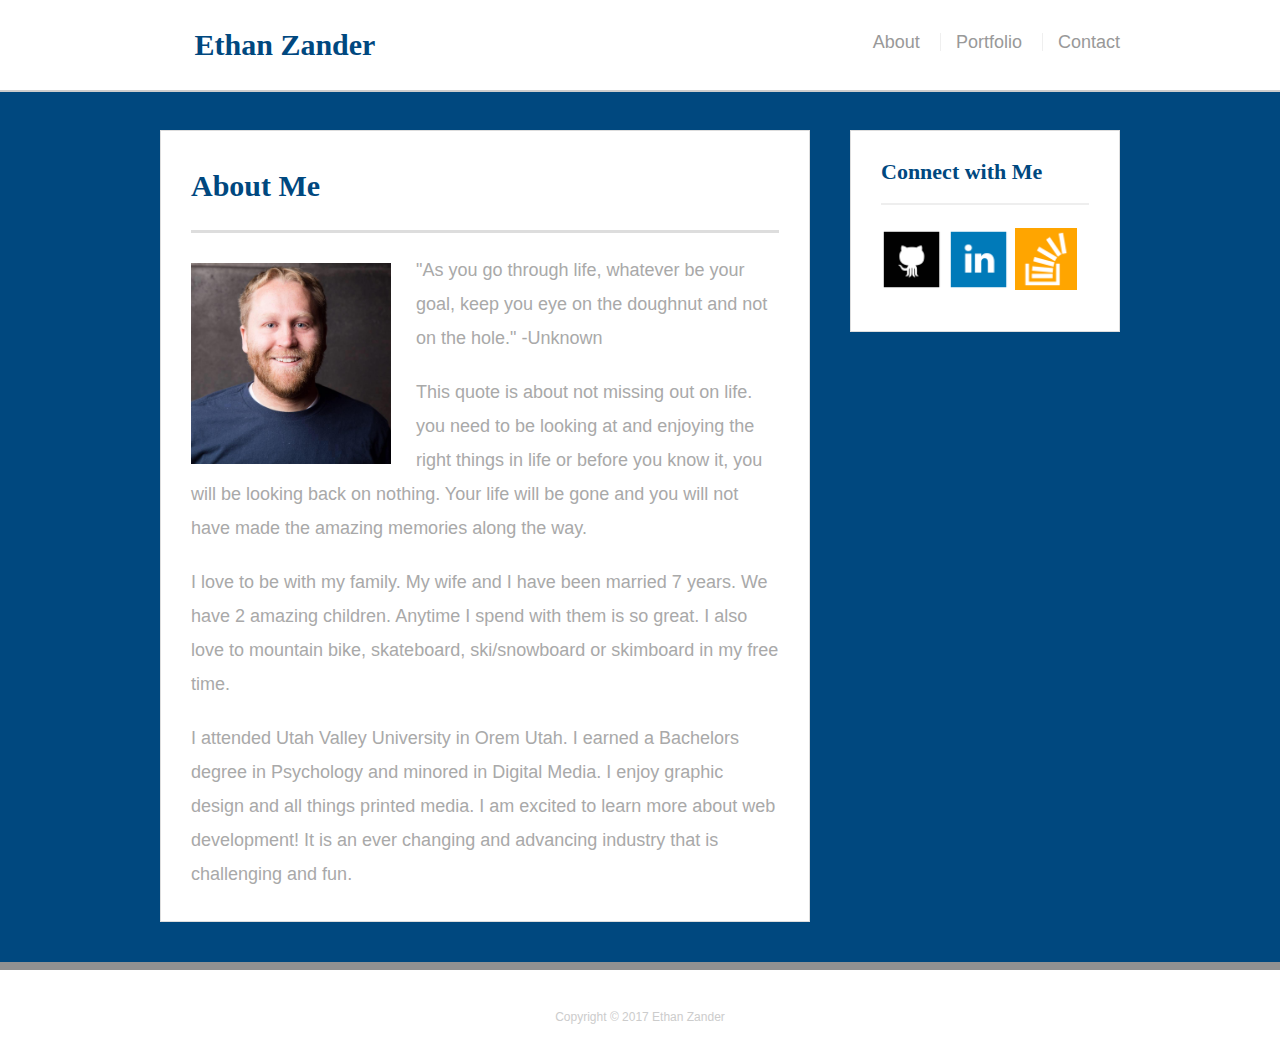
<file: index.html>
<!doctype html>
<!DOCTYPE html>
<html>
<head>
  <meta charset="UTF-8">
  <title>About | Ethan Zander</title>
  <link rel="stylesheet" type="text/css" href="assets/css/reset.css">
  <link rel="stylesheet" type="text/css" href="assets/css/style.css">
</head>



<body>


<header id="masthead">
    <div class="container">
      <a href="index.html" id="logo">Ethan Zander</a>
      <nav>
        <a href="index.html">About</a>
        <a href="portfolio.html">Portfolio</a>
        <a href="contact.html">Contact</a>
      </nav>
    </div>
  </header>

	 <div id="main-container" class="container">
    <section class="main-section">
      <h1>About Me</h1>
      <img src="assets/EthanZander.jpg" class="auth-image" alt="Your Name">
      <p>"As you go through life, whatever be your goal, keep you eye on the doughnut and not on the hole." -Unknown</p>
      <p>This quote is about not missing out on life. you need to be looking at and enjoying the right things in life or before you know it, 
        you will be looking back on nothing. Your life will be gone and you will not have made the amazing memories along the way.
  </p>
      <p>I love to be with my family. My wife and I have been married 7 years. We have 2 amazing children. Anytime I spend with them is so great. I also love to mountain bike, skateboard, ski/snowboard or skimboard in my free time.  </p>
      <p>I attended Utah Valley University in Orem Utah. I earned a Bachelors degree in Psychology and minored in Digital Media. I enjoy graphic design and all things printed media. I am excited to learn more about web development! It is an ever changing and advancing industry that is challenging and fun.</p>
    </section>
    <section class="sidebar">
      <div id="connect">
        <h2>Connect with Me</h2>
        <a href="https://github.com/ethanzander"><img src="assets/githubicon.png" class="social" alt="GitHub" /></a>
        <a href="https://www.linkedin.com/in/ethan-zander-873873a1/"><img src="assets/linkedinicon.png" class="social" alt="LinkedIn" /></a>
        <a href="https://stackoverflow.com/users/8087216/ethan-zander?tab=profile"><img src="assets/stackoverflowicon.png" class="social" alt="Stack Overflow" /></a>
      </div>
    </section>
  </div>

<footer>
    <div class="container">
      Copyright &copy; 2017 Ethan Zander
    </div>
  </footer>
</body>
</html>



</body>
</html>
</file>
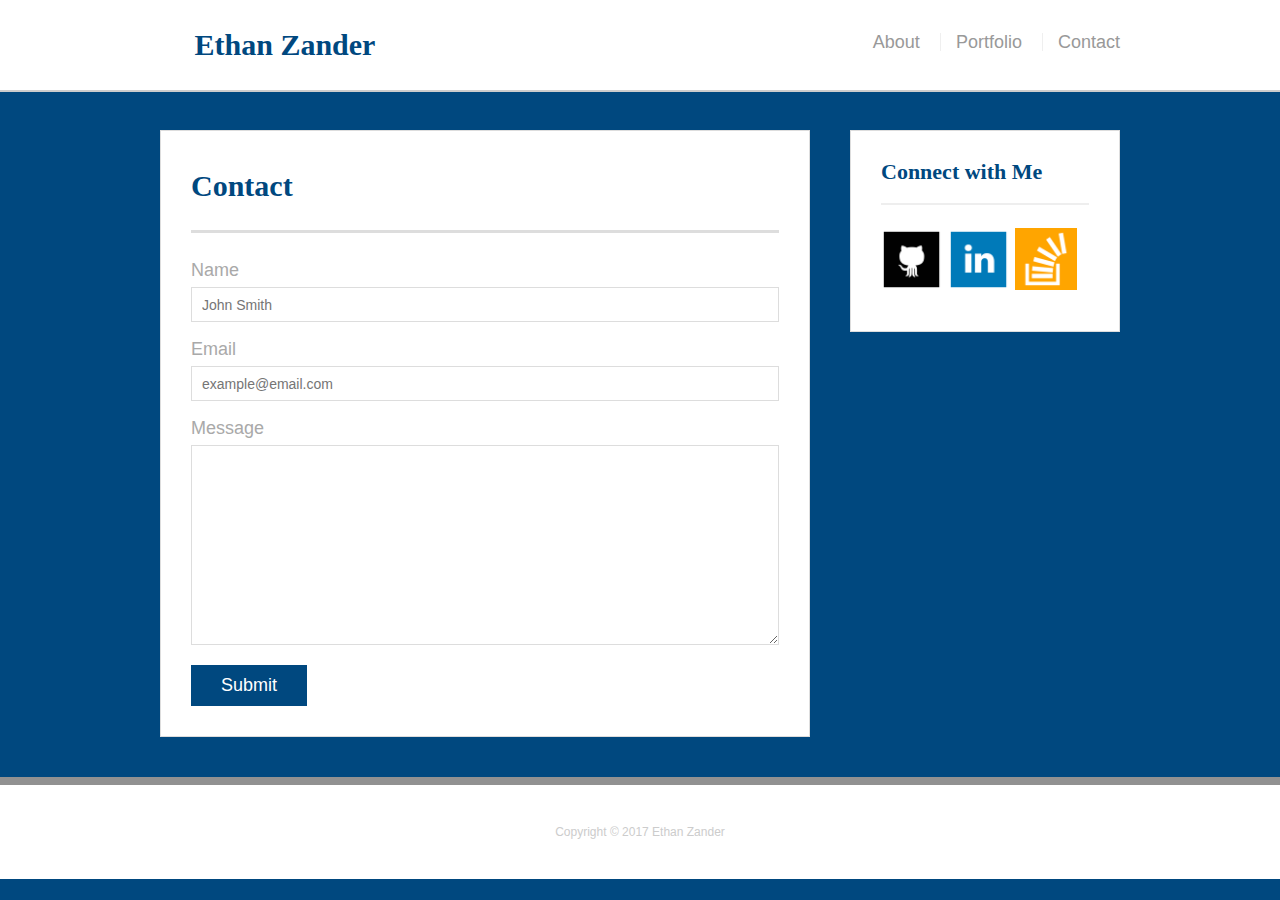
<file: contact.html>
<!doctype html>
<html lang="en-us">
<head>
  <meta charset="UTF-8">
  <title>Contact | Ethan Zander</title>
  <link rel="stylesheet" type="text/css" href="assets/css/reset.css">
  <link rel="stylesheet" type="text/css" href="assets/css/style.css">
</head>
<body>
  <header id="masthead">
    <div class="container">
      <a href="index.html" id="logo">Ethan Zander</a>
      <nav>
        <a href="index.html">About</a>
        <a href="portfolio.html">Portfolio</a>
        <a href="contact.html">Contact</a>
      </nav>
    </div>
  </header>
  <div id="main-container" class="container">
    <section class="main-section">
      <h1>Contact</h1>
      <form id="contact-form">
        <ul>
          <li>
            <label for="name">Name</label>
            <input type="text" id="name" name="name" placeholder="John Smith" required="required">
          </li>
          <li>
            <label for="email">Email</label>
            <input type="email" id="email" name="email" placeholder="example@email.com" required="required">
          </li>
          <li>
            <label for="message">Message</label>
            <textarea id="message" name="message" required="required"></textarea>
          </li>
        </ul>
        <input type="submit">
      </form>
    </section>
    <section class="sidebar">
      <div id="connect">
        <h2>Connect with Me</h2>
        <a href="https://github.com/ethanzander"><img src="assets/githubicon.png" class="social" alt="GitHub" /></a>
        <a href="https://www.linkedin.com/in/ethan-zander-873873a1/"><img src="assets/linkedinicon.png" class="social" alt="LinkedIn" /></a>
        <a href="https://stackoverflow.com/users/8087216/ethan-zander?tab=profile"><img src="assets/stackoverflowicon.png" class="social" alt="Stack Overflow" /></a>
      </div>
    </section>
  </div>
  <footer>
    <div class="container">
      Copyright &copy; 2017 Ethan Zander
    </div>
  </footer>
</body>
</html>
</file>
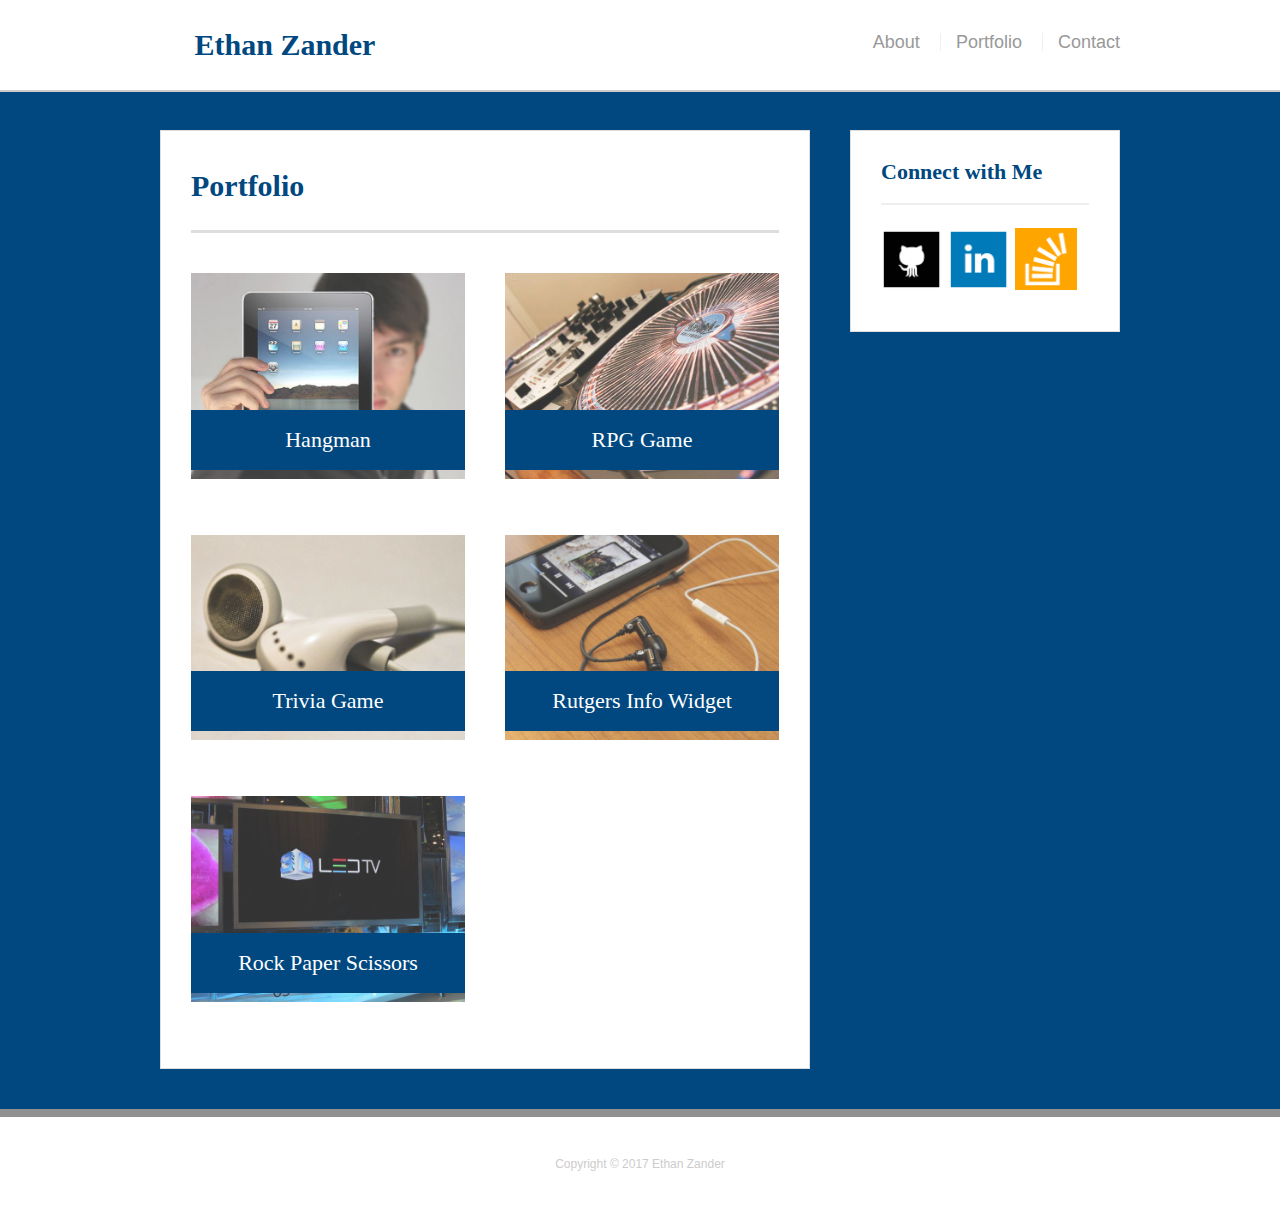
<file: portfolio.html>
<!doctype html>
<html lang="en-us">
<head>
  <meta charset="UTF-8">
  <title>Portfolio | Ethan Zander</title>
  <link rel="stylesheet" type="text/css" href="assets/css/reset.css">
  <link rel="stylesheet" type="text/css" href="assets/css/style.css">
</head>
<body>
  <header id="masthead">
    <div class="container">
      <a href="index.html" id="logo">Ethan Zander</a>
      <nav>
        <a href="index.html">About</a>
        <a href="portfolio.html">Portfolio</a>
        <a href="contact.html">Contact</a>
      </nav>
    </div>
  </header>
  <div id="main-container" class="container">
    <section class="main-section">
      <h1>Portfolio</h1>
      <div class="work">
        <img src="assets/images/technics-q-c-640-480-1.jpg" alt="hangman">
        <h3>Hangman</h3>
      </div>
      <div class="work">
        <img src="assets/images/technics-q-c-640-480-2.jpg" alt="RPG Game">
        <h3>RPG Game</h3>
      </div>
      <div class="work">
        <img src="assets/images/technics-q-c-640-480-5.jpg" alt="Trivia Game">
        <h3>Trivia Game</h3>
      </div>
      <div class="work">
        <img src="assets/images/technics-q-c-640-480-7.jpg" alt="Rutgers Info Widget">
        <h3>Rutgers Info Widget</h3>
      </div>
      <div class="work">
        <img src="assets/images/technics-q-c-640-480-9.jpg" alt="Rock Paper Scissors">
        <h3>Rock Paper Scissors</h3>
      </div>
    </section>
    <section class="sidebar">
      <div id="connect">
        <h2>Connect with Me</h2>
        <a href="https://github.com/ethanzander"><img src="assets/githubicon.png" class="social" alt="GitHub" /></a>
        <a href="https://www.linkedin.com/in/ethan-zander-873873a1/"><img src="assets/linkedinicon.png" class="social" alt="LinkedIn" /></a>
        <a href="https://stackoverflow.com/users/8087216/ethan-zander?tab=profile"><img src="assets/stackoverflowicon.png" class="social" alt="Stack Overflow" /></a>
      </div>
    </section>
  </div>
  <footer>
    <div class="container">
      Copyright &copy; 2017 Ethan Zander
    </div>
  </footer>
</body>
</html>
</file>
<file: assets/css/style.css>
body {
  font-family: Arial, "Helvetica Neue", Helvetica, sans-serif;
  font-size: 18px;
  line-height: 34px;
  color: darkgrey;
  background-color: #00487F;
}
* {
  box-sizing: border-box;
}
/* general */
.container {
  width: 100%;
  max-width: 960px;
  margin: 0 auto;
  clear: both;
}
h1,
h2,
h3,
p {
  margin-bottom: 20px;
}
p:last-child {
  margin-bottom: 0;
}
h1,
h2,
h3 {
  font-family: Georgia, Times, "Times New Roman", serif;
  font-weight: 700;
  color: #00487F;
}
h1 {
  padding-bottom: 20px;
  font-size: 30px;
  line-height: 49px;
  border-bottom: 3px solid #ddd;
}
h2,
h3 {
  font-size: 22px;
}
/* header */
#masthead {
  position: fixed;
  z-index: 99;
  width: 100%;
  margin: 0 0 30px;
  overflow: auto;
  color: #fff;
  background: #fff;
  border-bottom: 2px solid #ccc;
}
#logo {
  float: left;
  width: 250px;
  height: 90px;
  font-family: Georgia, Times, "Times New Roman", serif;
  font-size: 30px;
  font-weight: 700;
  line-height: 90px;
  color: #00487F;
  text-align: center;
  text-decoration: none;
  background: #fff;
}
nav {
  float: right;
  margin-top: 25px;
}
nav a {
  display: inline-block;
  padding-left: 15px;
  margin-left: 15px;
  line-height: 18px;
  color: #999;
  text-decoration: none;
  border-left: 1px solid #efefef;
}
nav a:first-child {
  border-left: 0 none;
}
/* footer */
footer {
  padding: 30px 0;
  clear: both;
  font-size: 12px;
  color: #fff;
  color: #ccc;
  text-align: center;
  background: #fff;
  border-top: 8px solid #919191;
}
/* sidebar */
.sidebar {
  float: right;
  width: 100%;
  max-width: 270px;
  padding: 30px;
  margin-bottom: 20px;
  background: #fff;
  border: 1px solid #ddd;
}
h3,
.sidebar h2 {
  padding-bottom: 20px;
  margin-bottom: 15px;
  line-height: 22px;
  border-bottom: 2px solid #eee;
}
.social {
  width: 62px;
  height: 62px;
  margin-top: 8px;
  margin-right: 5px;
}
.social:last-child {
  margin-right: 0;
}
/* main */
#main-container {
  padding-top: 130px;
}
.main-section {
  float: left;
  width: 100%;
  max-width: 650px;
  padding: 30px;
  margin: 0 0 40px;
  background: #fff;
  border: 1px solid #ddd;
}
/* portfolio page */
.work {
  position: relative;
  float: left;
  width: 274px;
  margin: 20px 0 25px;
  overflow: auto;
}
.work:nth-child(even) {
  margin-right: 40px;
}
.work img {
  width: 100%;
  border: 0 none;
  opacity: 0.8;
}
.work h3 {
  position: absolute;
  bottom: 20px;
  width: 100%;
  padding: 15px;
  margin-bottom: 0;
  font-weight: 300;
  line-height: 30px;
  color: #fff;
  text-align: center;
  background: #00487F;
  border-bottom: 0;
}
.auth-image {
  float: left;
  width: 200px;
  height: auto;
  margin-top: 10px;
  margin-right: 25px;
}
/* contact page */
#contact-form ul {
  margin-bottom: 20px;
}
#contact-form li {
  margin-bottom: 10px;
}
label,
input[type=text],
input[type=email],
textarea {
  display: block;
  width: 100%;
}
input[type=text],
input[type=email],
textarea {
  height: 35px;
  padding: 0 10px;
  font-size: 14px;
  border: 1px solid #ddd;
}
textarea {
  height: 200px;
}
input[type=submit] {
  padding: 10px 30px;
  font-size: 18px;
  color: #fff;
  cursor: pointer;
  background: #00487F;
  border: 0 none;
}

 /* For mobile phones: */
[class*="col-"] {
    width: 100%;
}
@media only screen and (min-width: 600px) {
    /* For tablets: */
    .col-m-1 {width: 8.33%;}
    .col-m-2 {width: 16.66%;}
    .col-m-3 {width: 25%;}
    .col-m-4 {width: 33.33%;}
    .col-m-5 {width: 41.66%;}
    .col-m-6 {width: 50%;}
    .col-m-7 {width: 58.33%;}
    .col-m-8 {width: 66.66%;}
    .col-m-9 {width: 75%;}
    .col-m-10 {width: 83.33%;}
    .col-m-11 {width: 91.66%;}
    .col-m-12 {width: 100%;}
}
@media only screen and (min-width: 768px) {
    /* For desktop: */
    .col-1 {width: 8.33%;}
    .col-2 {width: 16.66%;}
    .col-3 {width: 25%;}
    .col-4 {width: 33.33%;}
    .col-5 {width: 41.66%;}
    .col-6 {width: 50%;}
    .col-7 {width: 58.33%;}
    .col-8 {width: 66.66%;}
    .col-9 {width: 75%;}
    .col-10 {width: 83.33%;}
    .col-11 {width: 91.66%;}
    .col-12 {width: 100%;}
}
</file>
